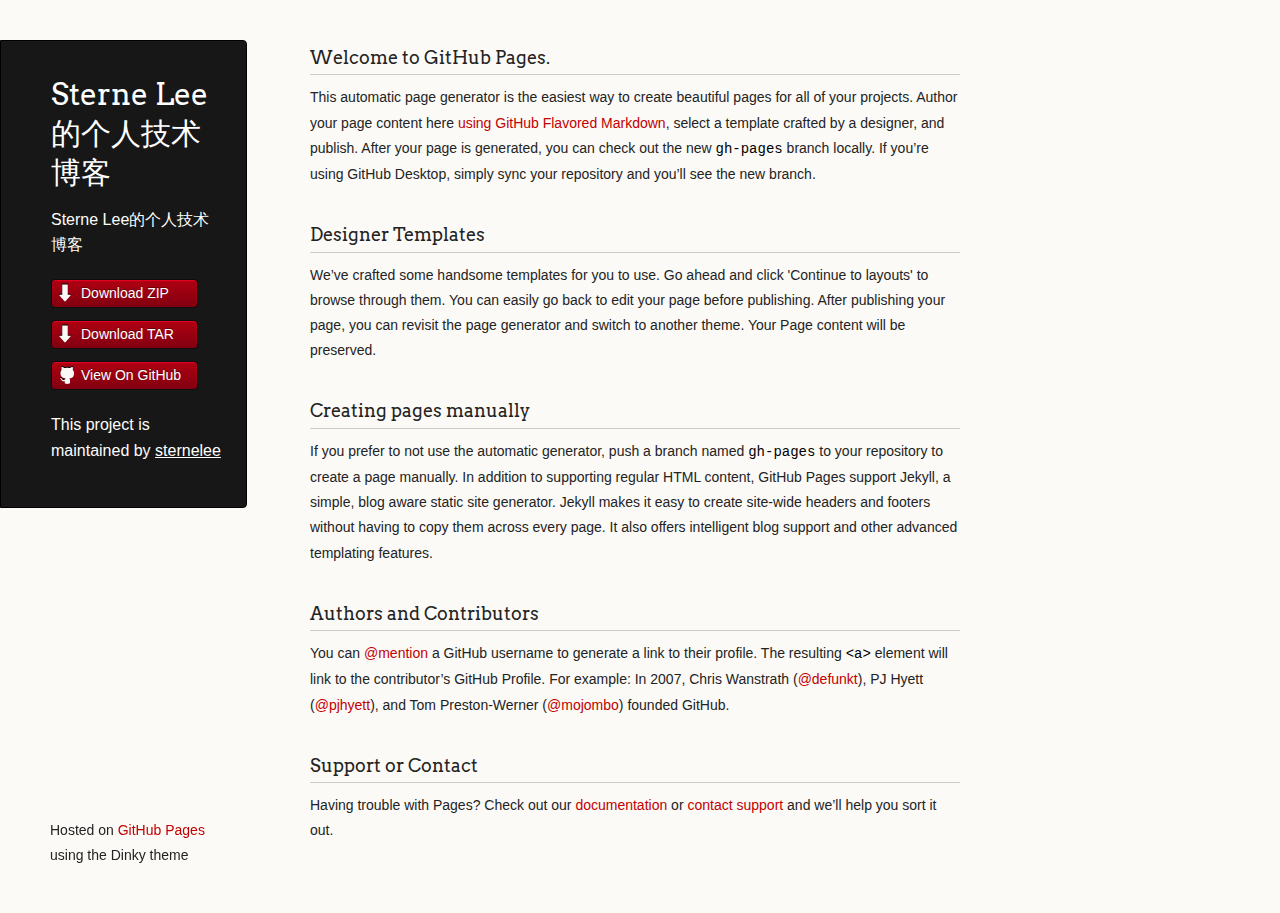
<file: index.html>
<!doctype html>
<html>
  <head>
    <meta charset="utf-8">
    <meta http-equiv="X-UA-Compatible" content="chrome=1">
    <title>Sterne Lee的个人技术博客 by sternelee</title>

    <link rel="stylesheet" href="stylesheets/styles.css">
    <link rel="stylesheet" href="stylesheets/github-light.css">
    <script src="javascripts/scale.fix.js"></script>
    <meta name="viewport" content="width=device-width, initial-scale=1, user-scalable=no">
    <!--[if lt IE 9]>
    <script src="//html5shiv.googlecode.com/svn/trunk/html5.js"></script>
    <![endif]-->
  </head>
  <body>
    <div class="wrapper">
      <header>
        <h1 class="header">Sterne Lee的个人技术博客</h1>
        <p class="header">Sterne Lee的个人技术博客</p>

        <ul>
          <li class="download"><a class="buttons" href="https://github.com/sternelee/sterne/zipball/master">Download ZIP</a></li>
          <li class="download"><a class="buttons" href="https://github.com/sternelee/sterne/tarball/master">Download TAR</a></li>
          <li><a class="buttons github" href="https://github.com/sternelee/sterne">View On GitHub</a></li>
        </ul>

        <p class="header">This project is maintained by <a class="header name" href="https://github.com/sternelee">sternelee</a></p>


      </header>
      <section>
        <h3>
<a id="welcome-to-github-pages" class="anchor" href="#welcome-to-github-pages" aria-hidden="true"><span class="octicon octicon-link"></span></a>Welcome to GitHub Pages.</h3>

<p>This automatic page generator is the easiest way to create beautiful pages for all of your projects. Author your page content here <a href="https://guides.github.com/features/mastering-markdown/">using GitHub Flavored Markdown</a>, select a template crafted by a designer, and publish. After your page is generated, you can check out the new <code>gh-pages</code> branch locally. If you’re using GitHub Desktop, simply sync your repository and you’ll see the new branch.</p>

<h3>
<a id="designer-templates" class="anchor" href="#designer-templates" aria-hidden="true"><span class="octicon octicon-link"></span></a>Designer Templates</h3>

<p>We’ve crafted some handsome templates for you to use. Go ahead and click 'Continue to layouts' to browse through them. You can easily go back to edit your page before publishing. After publishing your page, you can revisit the page generator and switch to another theme. Your Page content will be preserved.</p>

<h3>
<a id="creating-pages-manually" class="anchor" href="#creating-pages-manually" aria-hidden="true"><span class="octicon octicon-link"></span></a>Creating pages manually</h3>

<p>If you prefer to not use the automatic generator, push a branch named <code>gh-pages</code> to your repository to create a page manually. In addition to supporting regular HTML content, GitHub Pages support Jekyll, a simple, blog aware static site generator. Jekyll makes it easy to create site-wide headers and footers without having to copy them across every page. It also offers intelligent blog support and other advanced templating features.</p>

<h3>
<a id="authors-and-contributors" class="anchor" href="#authors-and-contributors" aria-hidden="true"><span class="octicon octicon-link"></span></a>Authors and Contributors</h3>

<p>You can <a href="https://github.com/blog/821" class="user-mention">@mention</a> a GitHub username to generate a link to their profile. The resulting <code>&lt;a&gt;</code> element will link to the contributor’s GitHub Profile. For example: In 2007, Chris Wanstrath (<a href="https://github.com/defunkt" class="user-mention">@defunkt</a>), PJ Hyett (<a href="https://github.com/pjhyett" class="user-mention">@pjhyett</a>), and Tom Preston-Werner (<a href="https://github.com/mojombo" class="user-mention">@mojombo</a>) founded GitHub.</p>

<h3>
<a id="support-or-contact" class="anchor" href="#support-or-contact" aria-hidden="true"><span class="octicon octicon-link"></span></a>Support or Contact</h3>

<p>Having trouble with Pages? Check out our <a href="https://help.github.com/pages">documentation</a> or <a href="https://github.com/contact">contact support</a> and we’ll help you sort it out.</p>
      </section>
      <footer>
        <p><small>Hosted on <a href="https://pages.github.com">GitHub Pages</a> using the Dinky theme</small></p>
      </footer>
    </div>
    <!--[if !IE]><script>fixScale(document);</script><![endif]-->
		
  </body>
</html>
</file>
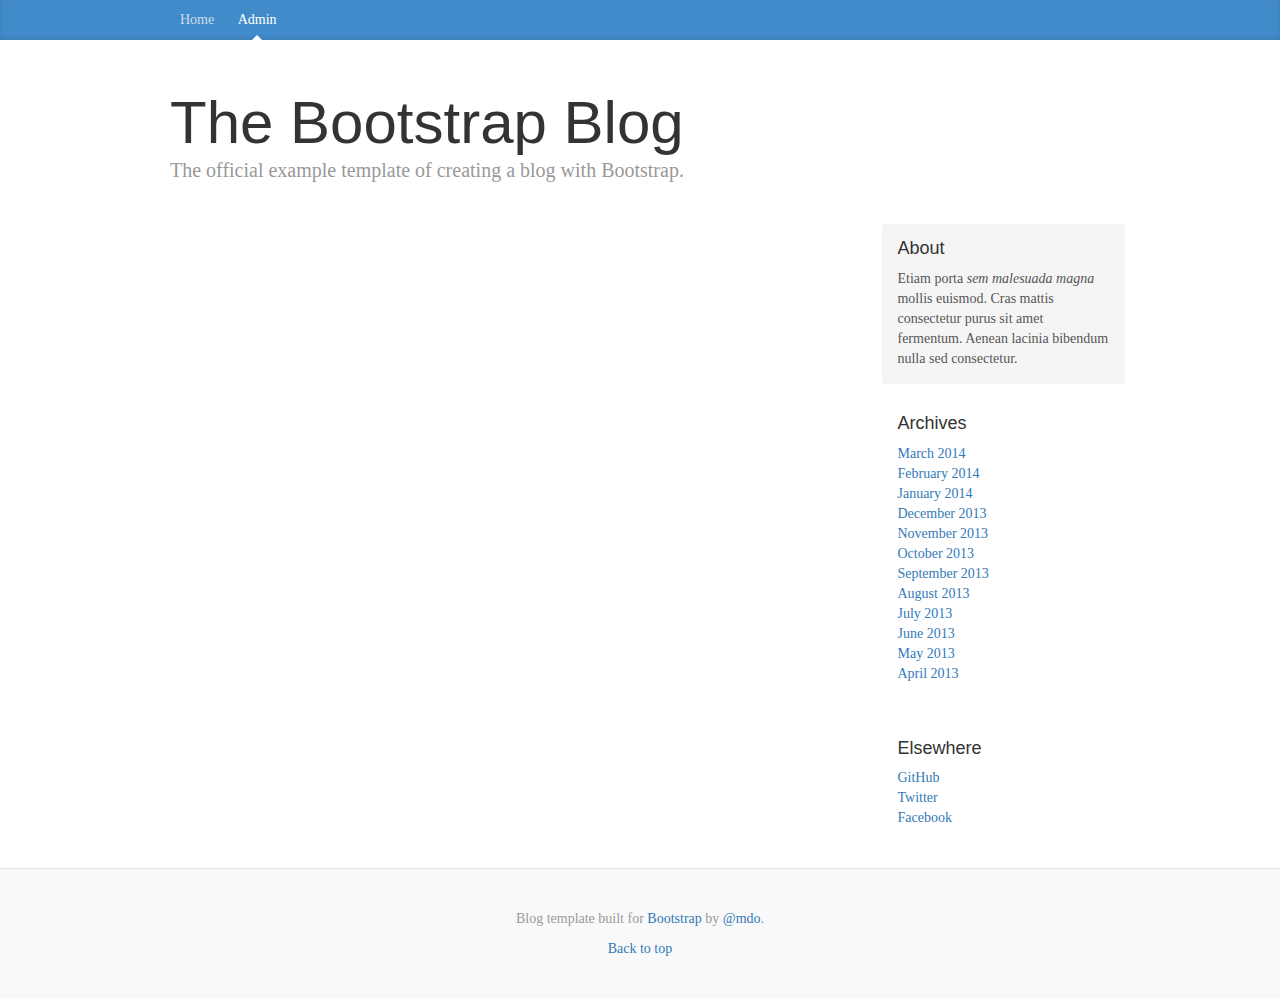
<file: admin.html>
<!DOCTYPE html>
<html lang="en">
  <head>
    <meta charset="utf-8">
    <meta http-equiv="X-UA-Compatible" content="IE=edge">
    <meta name="viewport" content="width=device-width, initial-scale=1">
    <title>Salem Lee</title>
 
    <!-- Bootstrap -->
    <link href="css/bootstrap.min.css" rel="stylesheet">
    <link href="css/blog.css" rel="stylesheet">
 
    <!-- HTML5 Shim and Respond.js IE8 support of HTML5 elements and media queries -->
    <!-- WARNING: Respond.js doesn't work if you view the page via file:// -->
    <!--[if lt IE 9]>
      <script src="https://oss.maxcdn.com/html5shiv/3.7.2/html5shiv.min.js"></script>
      <script src="https://oss.maxcdn.com/respond/1.4.2/respond.min.js"></script>
    <![endif]-->
  </head>
  <body>
   
   <div class="blog-masthead">
      <div class="container">
        <nav class="blog-nav">
          <a class="blog-nav-item" href="index.html">Home</a>
          <a class="blog-nav-item active" href="admin.html">Admin</a>
        </nav>
      </div>
    </div>

    <div class="container">

      <div class="blog-header">
        <h1 class="blog-title">The Bootstrap Blog</h1>
        <p class="lead blog-description">The official example template of creating a blog with Bootstrap.</p>
      </div>

      <div class="row">

        <div class="col-sm-8 blog-main">

            <div class="main-container">
              <script id="login-tpl" type="text/x-handlebars-template">
                <form class="form-signin" role="form">
                    <h2 class="form-signin-heading">Please sign in</h2>
                    <input type="text" name="username" class="form-control" placeholder="Username" required="" autofocus="">
                    <input type="password" name="password" class="form-control" placeholder="Password" required="">
                    <button class="btn btn-lg btn-primary btn-block" type="submit">Sign in</button>
                </form>
            </script>
             
            <script id="welcome-tpl" type="text/x-handlebars-template">
                <h2>Welcome, {{username}}!</h2>
                <button class="add-blog btn btn-lg btn-primary">Add a New Blog</button>
            </script>

            <script type="text/template" id="add-tpl">
              <h2>Adding a New Blog</h2>
             
              <form class="form-add" role="form">
                <div class="form-group">
                  <label for="title">Title</label>
                  <input type="text" name="title" class="form-control" id="title" placeholder="Enter Your Blog Title">
                </div>
                <div class="form-group">
                  <label for="content">Content</label>
                  <textarea name="content" class="form-control" rows="20"></textarea>
                </div>
                <button class="btn btn-lg btn-primary btn-block" type="submit">Submit</button>
              </form>
            </script>
          </div>   
        </div><!-- /.blog-main -->

        <div class="col-sm-3 col-sm-offset-1 blog-sidebar">
          <div class="sidebar-module sidebar-module-inset">
            <h4>About</h4>
            <p>Etiam porta <em>sem malesuada magna</em> mollis euismod. Cras mattis consectetur purus sit amet fermentum. Aenean lacinia bibendum nulla sed consectetur.</p>
          </div>
          <div class="sidebar-module">
            <h4>Archives</h4>
            <ol class="list-unstyled">
              <li><a href="#">March 2014</a></li>
              <li><a href="#">February 2014</a></li>
              <li><a href="#">January 2014</a></li>
              <li><a href="#">December 2013</a></li>
              <li><a href="#">November 2013</a></li>
              <li><a href="#">October 2013</a></li>
              <li><a href="#">September 2013</a></li>
              <li><a href="#">August 2013</a></li>
              <li><a href="#">July 2013</a></li>
              <li><a href="#">June 2013</a></li>
              <li><a href="#">May 2013</a></li>
              <li><a href="#">April 2013</a></li>
            </ol>
          </div>
          <div class="sidebar-module">
            <h4>Elsewhere</h4>
            <ol class="list-unstyled">
              <li><a href="#">GitHub</a></li>
              <li><a href="#">Twitter</a></li>
              <li><a href="#">Facebook</a></li>
            </ol>
          </div>
        </div><!-- /.blog-sidebar -->

      </div><!-- /.row -->

    </div><!-- /.container -->

    <footer class="blog-footer">
      <p>Blog template built for <a href="http://getbootstrap.com">Bootstrap</a> by <a href="https://twitter.com/mdo">@mdo</a>.</p>
      <p>
        <a href="#">Back to top</a>
      </p>
    </footer>

 
    <!-- jQuery (necessary for Bootstrap's JavaScript plugins) -->
    <script src="js/jquery.min.js"></script>
    <script src="//www.parsecdn.com/js/parse-1.3.5.min.js"></script>
    <!-- Handlebars.js -->
<script src="js/handlebars.min.js"></script>
    <!-- Include all compiled plugins (below), or include individual files as needed -->
    <script src="js/bootstrap.min.js"></script>
    
    <script src="js/admin.js"></script>
  </body>
</html>
</file>
<file: stylesheets/github-light.css>
/*
   Copyright 2014 GitHub Inc.

   Licensed under the Apache License, Version 2.0 (the "License");
   you may not use this file except in compliance with the License.
   You may obtain a copy of the License at

       http://www.apache.org/licenses/LICENSE-2.0

   Unless required by applicable law or agreed to in writing, software
   distributed under the License is distributed on an "AS IS" BASIS,
   WITHOUT WARRANTIES OR CONDITIONS OF ANY KIND, either express or implied.
   See the License for the specific language governing permissions and
   limitations under the License.

*/

.pl-c /* comment */ {
  color: #969896;
}

.pl-c1      /* constant, markup.raw, meta.diff.header, meta.module-reference, meta.property-name, support, support.constant, support.variable, variable.other.constant */,
.pl-s .pl-v /* string variable */ {
  color: #0086b3;
}

.pl-e  /* entity */,
.pl-en /* entity.name */ {
  color: #795da3;
}

.pl-s .pl-s1 /* string source */,
.pl-smi      /* storage.modifier.import, storage.modifier.package, storage.type.java, variable.other, variable.parameter.function */ {
  color: #333;
}

.pl-ent /* entity.name.tag */ {
  color: #63a35c;
}

.pl-k /* keyword, storage, storage.type */ {
  color: #a71d5d;
}

.pl-pds              /* punctuation.definition.string, string.regexp.character-class */,
.pl-s                /* string */,
.pl-s .pl-pse .pl-s1 /* string punctuation.section.embedded source */,
.pl-sr               /* string.regexp */,
.pl-sr .pl-cce       /* string.regexp constant.character.escape */,
.pl-sr .pl-sra       /* string.regexp string.regexp.arbitrary-repitition */,
.pl-sr .pl-sre       /* string.regexp source.ruby.embedded */ {
  color: #183691;
}

.pl-v /* variable */ {
  color: #ed6a43;
}

.pl-id /* invalid.deprecated */ {
  color: #b52a1d;
}

.pl-ii /* invalid.illegal */ {
  background-color: #b52a1d;
  color: #f8f8f8;
}

.pl-sr .pl-cce /* string.regexp constant.character.escape */ {
  color: #63a35c;
  font-weight: bold;
}

.pl-ml /* markup.list */ {
  color: #693a17;
}

.pl-mh        /* markup.heading */,
.pl-mh .pl-en /* markup.heading entity.name */,
.pl-ms        /* meta.separator */ {
  color: #1d3e81;
  font-weight: bold;
}

.pl-mq /* markup.quote */ {
  color: #008080;
}

.pl-mi /* markup.italic */ {
  color: #333;
  font-style: italic;
}

.pl-mb /* markup.bold */ {
  color: #333;
  font-weight: bold;
}

.pl-md /* markup.deleted, meta.diff.header.from-file */ {
  background-color: #ffecec;
  color: #bd2c00;
}

.pl-mi1 /* markup.inserted, meta.diff.header.to-file */ {
  background-color: #eaffea;
  color: #55a532;
}

.pl-mdr /* meta.diff.range */ {
  color: #795da3;
  font-weight: bold;
}

.pl-mo /* meta.output */ {
  color: #1d3e81;
}
</file>
<file: css/blog.css>
/*
 * Globals
 */

body {
  font-family: Georgia, "Times New Roman", Times, serif;
  color: #555;
}

h1, .h1,
h2, .h2,
h3, .h3,
h4, .h4,
h5, .h5,
h6, .h6 {
  margin-top: 0;
  font-family: "Helvetica Neue", Helvetica, Arial, sans-serif;
  font-weight: normal;
  color: #333;
}


/*
 * Override Bootstrap's default container.
 */

@media (min-width: 1200px) {
  .container {
    width: 970px;
  }
}


/*
 * Masthead for nav
 */

.blog-masthead {
  background-color: #428bca;
  -webkit-box-shadow: inset 0 -2px 5px rgba(0,0,0,.1);
          box-shadow: inset 0 -2px 5px rgba(0,0,0,.1);
}

/* Nav links */
.blog-nav-item {
  position: relative;
  display: inline-block;
  padding: 10px;
  font-weight: 500;
  color: #cdddeb;
}
.blog-nav-item:hover,
.blog-nav-item:focus {
  color: #fff;
  text-decoration: none;
}

/* Active state gets a caret at the bottom */
.blog-nav .active {
  color: #fff;
}
.blog-nav .active:after {
  position: absolute;
  bottom: 0;
  left: 50%;
  width: 0;
  height: 0;
  margin-left: -5px;
  vertical-align: middle;
  content: " ";
  border-right: 5px solid transparent;
  border-bottom: 5px solid;
  border-left: 5px solid transparent;
}


/*
 * Blog name and description
 */

.blog-header {
  padding-top: 20px;
  padding-bottom: 20px;
}
.blog-title {
  margin-top: 30px;
  margin-bottom: 0;
  font-size: 60px;
  font-weight: normal;
}
.blog-description {
  font-size: 20px;
  color: #999;
}


/*
 * Main column and sidebar layout
 */

.blog-main {
  font-size: 18px;
  line-height: 1.5;
}

/* Sidebar modules for boxing content */
.sidebar-module {
  padding: 15px;
  margin: 0 -15px 15px;
}
.sidebar-module-inset {
  padding: 15px;
  background-color: #f5f5f5;
  border-radius: 4px;
}
.sidebar-module-inset p:last-child,
.sidebar-module-inset ul:last-child,
.sidebar-module-inset ol:last-child {
  margin-bottom: 0;
}


/* Pagination */
.pager {
  margin-bottom: 60px;
  text-align: left;
}
.pager > li > a {
  width: 140px;
  padding: 10px 20px;
  text-align: center;
  border-radius: 30px;
}


/*
 * Blog posts
 */

.blog-post {
  margin-bottom: 60px;
}
.blog-post-title {
  margin-bottom: 5px;
  font-size: 40px;
}
.blog-post-meta {
  margin-bottom: 20px;
  color: #999;
}


/*
 * Footer
 */

.blog-footer {
  padding: 40px 0;
  color: #999;
  text-align: center;
  background-color: #f9f9f9;
  border-top: 1px solid #e5e5e5;
}
.blog-footer p:last-child {
  margin-bottom: 0;
}


/*sign in*/
.form-signin {
    max-width: 330px;
    padding: 15px;
    margin: 0 auto;
}
.form-signin .form-signin-heading,
.form-signin .checkbox {
    margin-bottom: 10px;
}
.form-signin .checkbox {
    font-weight: normal;
}
.form-signin .form-control {
    position: relative;
    height: auto;
    -webkit-box-sizing: border-box;
    -moz-box-sizing: border-box;
    box-sizing: border-box;
    padding: 10px;
    font-size: 16px;
}
.form-signin .form-control:focus {
    z-index: 2;
}
.form-signin input[type="text"] {
    margin-bottom: -1px;
    border-bottom-right-radius: 0;
    border-bottom-left-radius: 0;
}
.form-signin input[type="password"] {
    margin-bottom: 10px;
    border-top-left-radius: 0;
    border-top-right-radius: 0;
}
</file>
<file: stylesheets/styles.css>
@import url(https://fonts.googleapis.com/css?family=Arvo:400,700,400italic);

/* MeyerWeb Reset */

html, body, div, span, applet, object, iframe,
h1, h2, h3, h4, h5, h6, p, blockquote, pre,
a, abbr, acronym, address, big, cite, code,
del, dfn, em, img, ins, kbd, q, s, samp,
small, strike, strong, sub, sup, tt, var,
b, u, i, center,
dl, dt, dd, ol, ul, li,
fieldset, form, label, legend,
table, caption, tbody, tfoot, thead, tr, th, td,
article, aside, canvas, details, embed,
figure, figcaption, footer, header, hgroup,
menu, nav, output, ruby, section, summary,
time, mark, audio, video {
  margin: 0;
  padding: 0;
  border: 0;
  font: inherit;
  vertical-align: baseline;
}


/* Base text styles */

body {
  padding:10px 50px 0 0;
  font-family:"Helvetica Neue", Helvetica, Arial, sans-serif;
	font-size: 14px;
	color: #232323;
	background-color: #FBFAF7;
	margin: 0;
	line-height: 1.8em;
	-webkit-font-smoothing: antialiased;

}

h1, h2, h3, h4, h5, h6 {
  color:#232323;
  margin:36px 0 10px;
}

p, ul, ol, table, dl {
  margin:0 0 22px;
}

h1, h2, h3 {
	font-family: Arvo, Monaco, serif;
  line-height:1.3;
	font-weight: normal;
}

h1,h2, h3 {
	display: block;
	border-bottom: 1px solid #ccc;
	padding-bottom: 5px;
}

h1 {
	font-size: 30px;
}

h2 {
	font-size: 24px;
}

h3 {
	font-size: 18px;
}

h4, h5, h6 {
	font-family: Arvo, Monaco, serif;
	font-weight: 700;
}

a {
  color:#C30000;
  font-weight:200;
  text-decoration:none;
}

a:hover {
	text-decoration: underline;
}

a small {
	font-size: 12px;
}

em {
	font-style: italic;
}

strong {
  font-weight:700;
}

ul {
  list-style-position: inside;
  list-style: disc;
  padding-left: 25px;
}

ol {
  list-style-position: inside;
  list-style: decimal;
  padding-left: 25px;
}

blockquote {
  margin: 0;
  padding: 0 0 0 20px;
  font-style: italic;
}

dl, dt, dd, dl p {
	font-color: #444;
}

dl dt {
  font-weight: bold;
}

dl dd {
  padding-left: 20px;
  font-style: italic;
}

dl p {
  padding-left: 20px;
  font-style: italic;
}

hr {
  border:0;
  background:#ccc;
  height:1px;
  margin:0 0 24px;
}

/* Images */

img {
  position: relative;
  margin: 0 auto;
  max-width: 650px;
  padding: 5px;
  margin: 10px 0 32px 0;
  border: 1px solid #ccc;
}

p img {
  display: inline;
  margin: 0;
  padding: 0;
  vertical-align: middle;
  text-align: center;
  border: none;
}

/* Code blocks */

code, pre {
	font-family: Monaco, "Bitstream Vera Sans Mono", "Lucida Console", Terminal, monospace;
  color:#000;
  font-size:14px;
}

pre {
	padding: 4px 12px;
  background: #FDFEFB;
  border-radius:4px;
  border:1px solid #D7D8C8;
  overflow: auto;
  overflow-y: hidden;
	margin-bottom: 32px;
}


/* Tables */

table {
  width:100%;
}

table {
  border: 1px solid #ccc;
  margin-bottom: 32px;
  text-align: left;
 }

th {
  font-family: 'Arvo', Helvetica, Arial, sans-serif;
	font-size: 18px;
	font-weight: normal;
  padding: 10px;
  background: #232323;
  color: #FDFEFB;
 }

td {
  padding: 10px;
	background: #ccc;
 }


/* Wrapper */
.wrapper {
  width:960px;
}


/* Header */

header {
	background-color: #171717;
	color: #FDFDFB;
  width:170px;
  float:left;
  position:fixed;
	border: 1px solid #000;
	-webkit-border-top-right-radius: 4px;
	-webkit-border-bottom-right-radius: 4px;
	-moz-border-radius-topright: 4px;
	-moz-border-radius-bottomright: 4px;
	border-top-right-radius: 4px;
	border-bottom-right-radius: 4px;
	padding: 34px 25px 22px 50px;
	margin: 30px 25px 0 0;
	-webkit-font-smoothing: antialiased;
}

p.header {
	font-size: 16px;
}

h1.header {
	font-family: Arvo, sans-serif;
	font-size: 30px;
	font-weight: 300;
	line-height: 1.3em;
	border-bottom: none;
	margin-top: 0;
}


h1.header, a.header, a.name, header a{
	color: #fff;
}

a.header {
	text-decoration: underline;
}

a.name {
	white-space: nowrap;
}

header ul {
  list-style:none;
  padding:0;
}

header li {
	list-style-type: none;
  width:132px;
  height:15px;
	margin-bottom: 12px;
	line-height: 1em;
	padding: 6px 6px 6px 7px;

	background: #AF0011;
	background: -moz-linear-gradient(top, #AF0011 0%, #820011 100%);
  background: -webkit-gradient(linear, left top, left bottom, color-stop(0%,#f8f8f8), color-stop(100%,#dddddd));
  background: -webkit-linear-gradient(top, #AF0011 0%,#820011 100%);
  background: -o-linear-gradient(top, #AF0011 0%,#820011 100%);
  background: -ms-linear-gradient(top, #AF0011 0%,#820011 100%);
  background: linear-gradient(top, #AF0011 0%,#820011 100%);

	border-radius:4px;
  border:1px solid #0D0D0D;

	-webkit-box-shadow: inset 0px 1px 1px 0 rgba(233,2,38, 1);
	box-shadow: inset 0px 1px 1px 0 rgba(233,2,38, 1);

}

header li:hover {
	background: #C3001D;
	background: -moz-linear-gradient(top, #C3001D 0%, #950119 100%);
  background: -webkit-gradient(linear, left top, left bottom, color-stop(0%,#f8f8f8), color-stop(100%,#dddddd));
  background: -webkit-linear-gradient(top, #C3001D 0%,#950119 100%);
  background: -o-linear-gradient(top, #C3001D 0%,#950119 100%);
  background: -ms-linear-gradient(top, #C3001D 0%,#950119 100%);
  background: linear-gradient(top, #C3001D 0%,#950119 100%);
}

a.buttons {
	-webkit-font-smoothing: antialiased;
	background: url(../images/arrow-down.png) no-repeat;
	font-weight: normal;
	text-shadow: rgba(0, 0, 0, 0.4) 0 -1px 0;
	padding: 2px 2px 2px 22px;
	height: 30px;
}

a.github {
	background: url(../images/octocat-small.png) no-repeat 1px;
}

a.buttons:hover {
	color: #fff;
	text-decoration: none;
}


/* Section - for main page content */

section {
  width:650px;
  float:right;
  padding-bottom:50px;
}


/* Footer */

footer {
  width:170px;
  float:left;
  position:fixed;
  bottom:10px;
	padding-left: 50px;
}

@media print, screen and (max-width: 960px) {

  div.wrapper {
    width:auto;
    margin:0;
  }

  header, section, footer {
    float:none;
    position:static;
    width:auto;
  }

	footer {
		border-top: 1px solid #ccc;
		margin:0 84px 0 50px;
		padding:0;
	}

  header {
    padding-right:320px;
  }

  section {
    padding:20px 84px 20px 50px;
    margin:0 0 20px;
  }

  header a small {
    display:inline;
  }

  header ul {
    position:absolute;
    right:130px;
    top:84px;
  }
}

@media print, screen and (max-width: 720px) {
  body {
    word-wrap:break-word;
  }

  header {
    padding:10px 20px 0;
		margin-right: 0;
  }

	section {
    padding:10px 0 10px 20px;
    margin:0 0 30px;
  }

	footer {
		margin: 0 0 0 30px;
	}

  header ul, header p.view {
    position:static;
  }
}

@media print, screen and (max-width: 480px) {

  header ul li.download {
    display:none;
  }

	footer {
		margin: 0 0 0 20px;
	}

	footer a{
		display:block;
	}

}

@media print {
  body {
    padding:0.4in;
    font-size:12pt;
    color:#444;
  }
}
</file>
